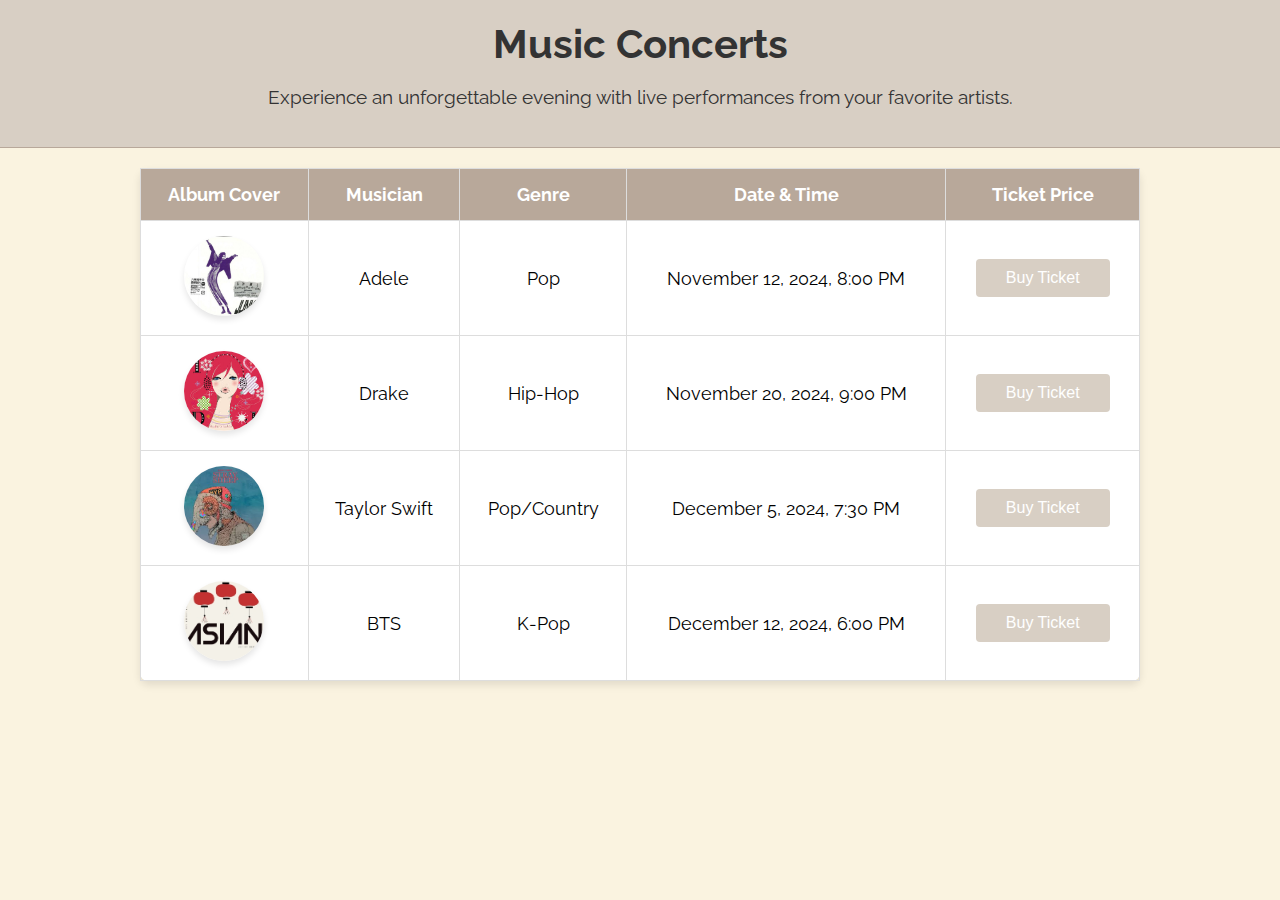
<file: Assignment 2/index.html>
<!DOCTYPE html>
<html lang="en">
<head>
    <meta charset="UTF-8">
    <meta name="viewport" content="width=device-width, initial-scale=1.0">
    <title>Music Concerts</title>
    <link href="https://fonts.googleapis.com/css2?family=Raleway:wght@400;700&display=swap" rel="stylesheet">
    <link rel="stylesheet" href="style.css">
</head>
<body>
    <!-- Header Section -->
    <header>
        <h1>Music Concerts</h1>
        <p>Experience an unforgettable evening with live performances from your favorite artists.</p>
    </header>

    <!-- Concert Events Table -->
    <section class="concert-table">
        <table>
            <thead>
                <tr>
                    <th>Album Cover</th>
                    <th>Musician</th>
                    <th>Genre</th>
                    <th>Date & Time</th>
                    <th>Ticket Price</th>
                </tr>
            </thead>
            <tbody>
                <tr>
                    <td><img src="src/artist1.jpg" alt="Album 1"></td>
                    <td>Adele</td>
                    <td>Pop</td>
                    <td>November 12, 2024, 8:00 PM</td>
                    <td><button onclick="showPrice('$100')">Buy Ticket</button></td>
                </tr>
                <tr>
                    <td><img src="src/artist2.jpg" alt="Album 2"></td>
                    <td>Drake</td>
                    <td>Hip-Hop</td>
                    <td>November 20, 2024, 9:00 PM</td>
                    <td><button onclick="showPrice('$120')">Buy Ticket</button></td>
                </tr>
                <tr>
                    <td><img src="src/artist3.jpg" alt="Album 3"></td>
                    <td>Taylor Swift</td>
                    <td>Pop/Country</td>
                    <td>December 5, 2024, 7:30 PM</td>
                    <td><button onclick="showPrice('$150')">Buy Ticket</button></td>
                </tr>
                <tr>
                    <td><img src="src/artist4.jpg" alt="Album 4"></td>
                    <td>BTS</td>
                    <td>K-Pop</td>
                    <td>December 12, 2024, 6:00 PM</td>
                    <td><button onclick="showPrice('$200')">Buy Ticket</button></td>
                </tr>
            </tbody>
        </table>
    </section>

    <!-- JavaScript -->
    <script src="script.js"></script>
</body>
</html>
</file>
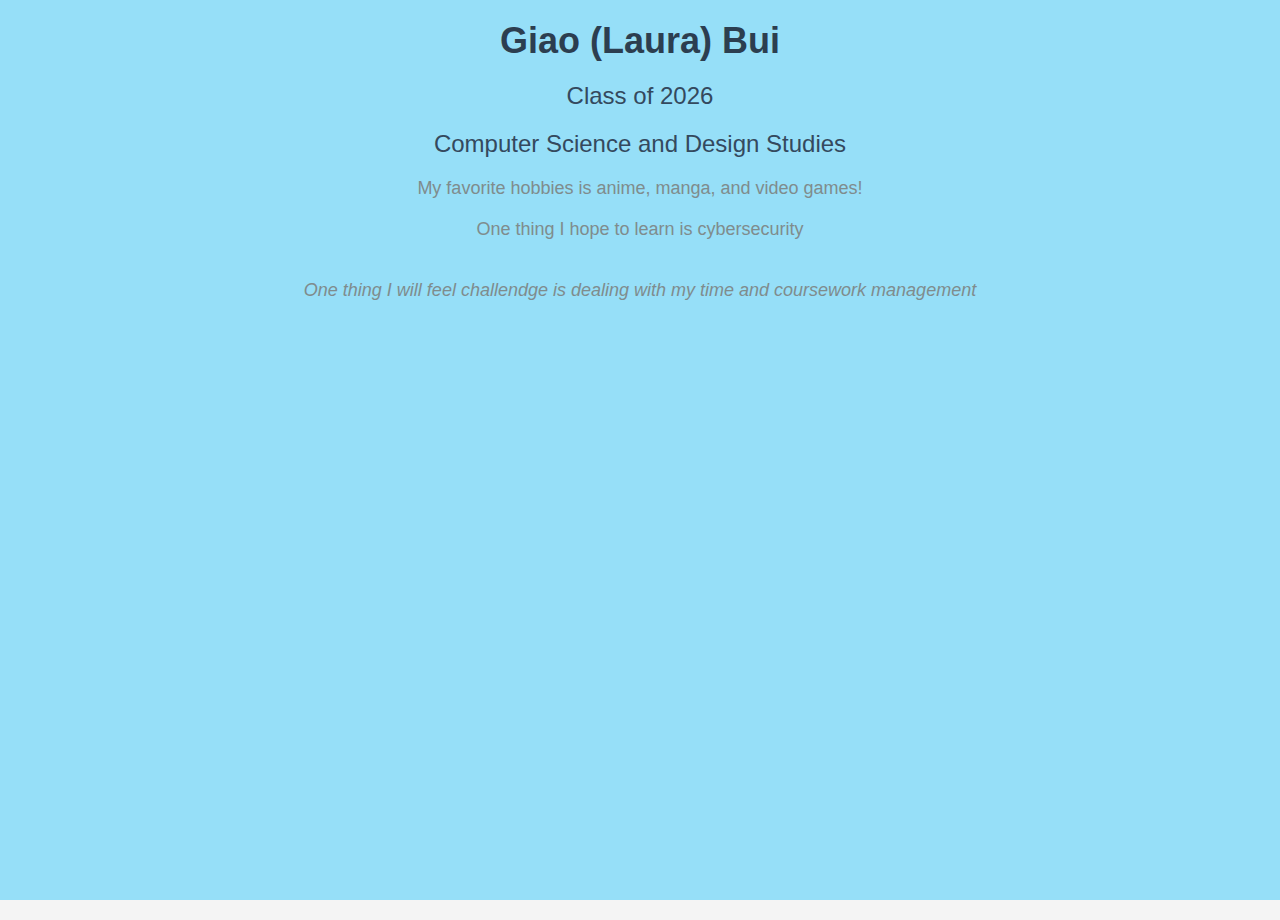
<file: Assignment1-get-to-know-me/index.html>
<!DOCTYPE html>
<html lang="en">
<head>
    <meta charset="UTF-8">
    <meta name="viewport" content="width=device-width, initial-scale=1.0">
    <title>Hello World</title>
    <link rel="stylesheet" href="style.css">
</head>
<body>
    <h1>Giao (Laura) Bui</h1>
    <h2>Class of 2026</h2>
    <h2>Computer Science and Design Studies</h2>
    <h3>My favorite hobbies is anime, manga, and video games!</h3>
    <h3>One thing I hope to learn is cybersecurity</h3>
    <h3>One thing I will feel challendge is dealing with my time and coursework management</h3>
</body>
</html>
</file>
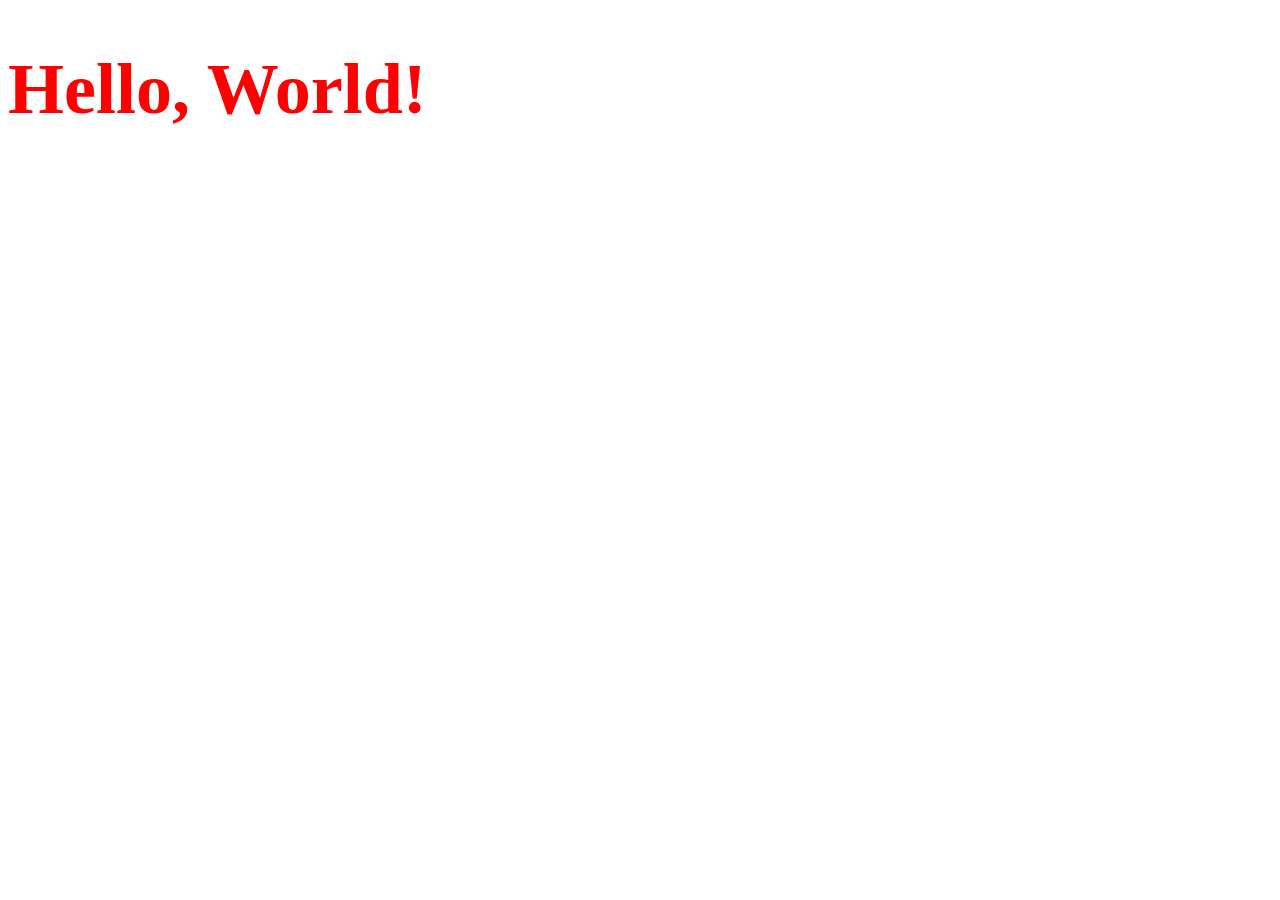
<file: intro/index.html>
<!DOCTYPE html>
<html lang="en">
<head>
    <meta charset="UTF-8">
    <meta name="viewport" content="width=device-width, initial-scale=1.0">
    <title>Hello World</title>
    <link rel="stylesheet" href="style.css">
</head>
<body>
    <h1>Hello, World!</h1>
</body>
</html>
</file>
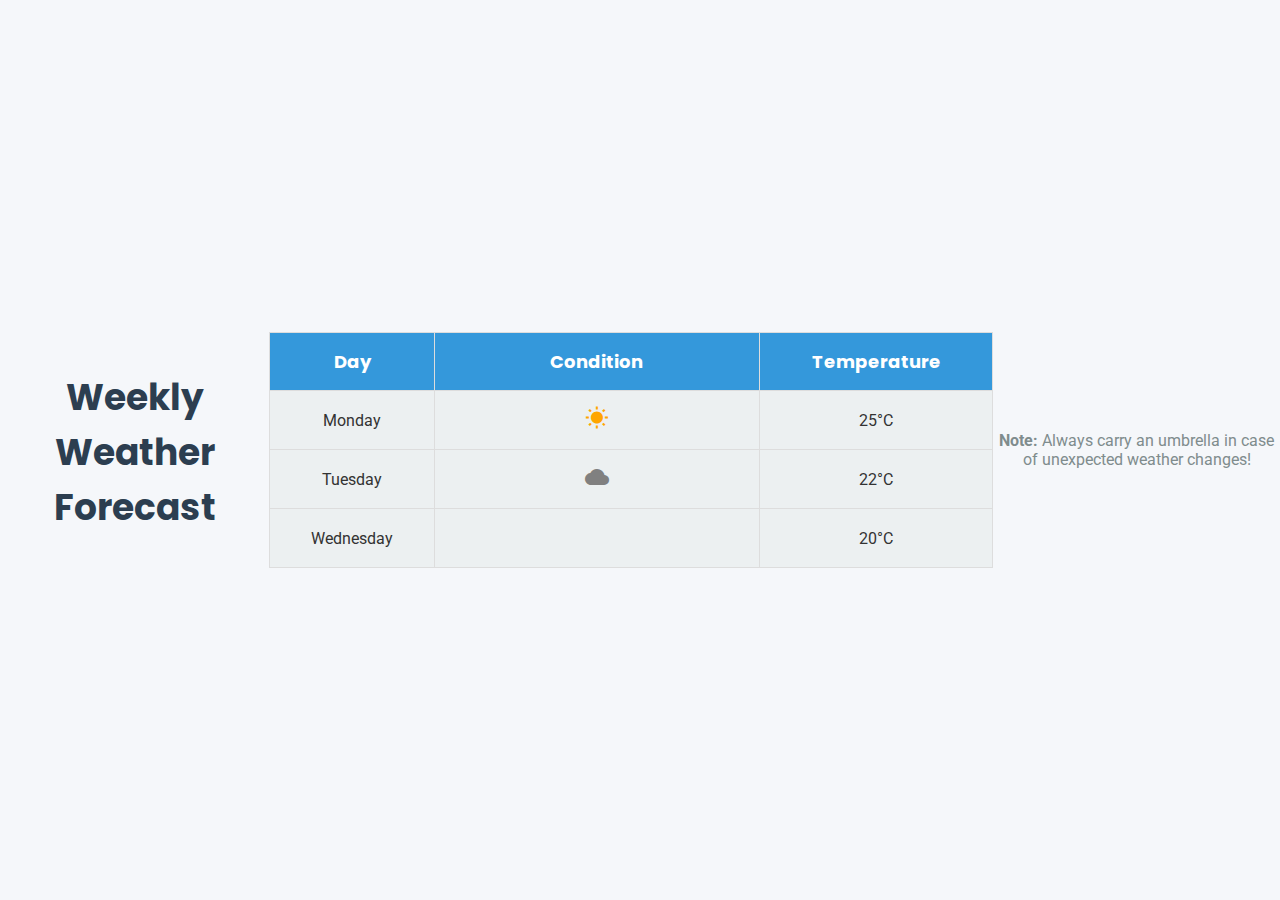
<file: weather-forecast/index.html>
<!DOCTYPE html>
<html lang="en">
<head>
    <meta charset="UTF-8">
    <meta name="viewport" content="width=device-width, initial-scale=1.0">
    <title>Weather Forecast</title>
    <link href="https://fonts.googleapis.com/icon?family=Material+Icons" rel="stylesheet">
    <link rel="stylesheet" href="style.css">
</head>
<body>

    <!-- This page displays the weather forecast for the upcoming week -->

    <h1 style="text-align: center;">Weekly Weather Forecast</h1>

    <table>
        <thead>
            <tr>
                <th>Day</th>
                <th>Condition</th>
                <th>Temperature</th>
            </tr>
        </thead>
        <tbody>
            <tr>
                <td>Monday</td>
                <td><span class="material-icons sunny-icon">wb_sunny</span></td>
                <td>25°C</td>
            </tr>
            <tr>
                <td>Tuesday</td>
                <td><span class="material-icons cloudy-icon">cloud</span></td>
                <td>22°C</td>
            </tr>
            <tr>
                <td>Wednesday</td>
                <td><span class="material-icons rainy-icon">umbrella</span></td>
                <td>20°C</td>
            </tr>
        </tbody>
    </table>

    <p style="text-align: center;"><strong>Note:</strong> Always carry an umbrella in case of unexpected weather changes!</p>

</body>
</html>
</file>
<file: Assignment 2/style.css>
/* Global styles */
body {
    font-family: 'Raleway', serif;
    background-color: #faf3e0;
    margin: 0;
    padding: 0;
    text-align: center;

    header {
        background-color: #d8cfc4;
        color: #333;
        padding: 20px;
        border-bottom: 1px solid #b8a89a;

        h1 {
            margin: 0;
            font-size: 2.5rem;
        }

        p {
            font-size: 1.2rem;
        }
    }
}

.concert-table {
    margin: 20px auto;
    width: 85%;
    max-width: 1000px;
    background-color: white;
    box-shadow: 0 4px 8px rgba(0, 0, 0, 0.1);
    border-radius: 8px;

    table {
        width: 100%;
        border-collapse: collapse;
        margin: 20px 0;

        thead {
            background-color: #b8a89a;
            color: white;

            th {
                padding: 15px;
                border: 1px solid #ddd;
                text-align: center;
                font-size: 1.1rem;
                font-weight: bold;
            }
        }

        tbody {
            tr {
                td {
                    padding: 15px;
                    border: 1px solid #ddd;
                    text-align: center;
                    font-size: 1.1rem;
                }

                img {
                    width: 80px;
                    height: 80px;
                    border-radius: 50%;
                    box-shadow: 0 4px 6px rgba(0, 0, 0, 0.1);
                }

                button {
                    padding: 10px 30px;
                    background-color: #d8cfc4;
                    border: none;
                    color: white;
                    cursor: pointer;
                    font-size: 1rem;
                    border-radius: 4px;

                    &:hover {
                        background-color: #b8a89a;
                    }
                }
            }
        }
    }
}
</file>
<file: Assignment1-get-to-know-me/style.css>
/* style.css */

body {
    font-family: 'Arial', sans-serif;
    background-color: #f4f4f4;
    margin: 0;
    padding: 10px;
    align-items: center;
    height: 100vh;
    color: #333;
}

h1, h2, h3 {
    margin: 0;
    padding: 10px 0;
    text-align: center;
}

h1 {
    font-size: 36px;
    font-weight: bold;
    color: #2c3e50;
}

h2 {
    font-size: 24px;
    font-weight: 400;
    color: #34495e;
}

h3 {
    font-size: 18px;
    font-weight: 300;
    color: #7f8c8d;
}

h3:last-child {
    margin-top: 20px;
    font-style: italic;
}

body::before {
    content: "";
    position: absolute;
    top: 0;
    left: 0;
    width: 100%;
    height: 100%;
    background: #6dd5fa;
    z-index: -1;
    opacity: 0.7;
}
</file>
<file: intro/style.css>
h1 {
    color: red;
    font-size: 72px;
}
</file>
<file: weather-forecast/style.css>
/* Import Google Fonts */
@import url('https://fonts.googleapis.com/css2?family=Poppins:wght@400;600&family=Roboto:wght@300;400&display=swap');

/* General Styles */
body {
    font-family: 'Roboto', sans-serif;
    background-color: #f5f7fa;
    color: #333;
    margin: 0;
    padding: 0;
    display: flex;
    justify-content: flex-start;
    align-items: center;
    height: 100vh;
}

/* Flexbox container */
.container {
    display: flex;
    flex-direction: row;
    justify-content: center;
    align-items: center;
    padding: 20px;
    border: 1px solid #ccc;
    border-radius: 8px;
    background-color: white;
    box-shadow: 0px 4px 12px rgba(0, 0, 0, 0.1);
    width: 60%;
    max-width: 800px;
    text-align: center;
}

/* Header Styling */
h1 {
    font-family: 'Poppins', sans-serif;
    font-size: 36px;
    color: #2c3e50;
    margin-bottom: 20px;
}

h2, h3 {
    font-family: 'Poppins', sans-serif;
    font-size: 24px;
    color: #34495e;
    margin-bottom: 10px;
}

p {
    font-size: 16px;
    color: #7f8c8d;
}

/* Table Styling */
table {
    width: 100%;
    margin: 20px 0;
    border-collapse: collapse;
}

th, td {
    padding: 15px;
    text-align: center;
    border: 1px solid #ddd;
}

th {
    background-color: #3498db;
    color: white;
    font-size: 18px;
    font-family: 'Poppins', sans-serif;
}

td {
    background-color: #ecf0f1;
    font-family: 'Roboto', sans-serif;
}

/* Colorful weather icons */
.material-icons.sunny-icon {
    color: orange;
}

.material-icons.cloudy-icon {
    color: gray;
}

.material-icons.rainy-icon {
    color: blue;
}

/* Footer Note */
footer {
    margin-top: 20px;
    font-size: 14px;
    color: #95a5a6;
}
</file>
